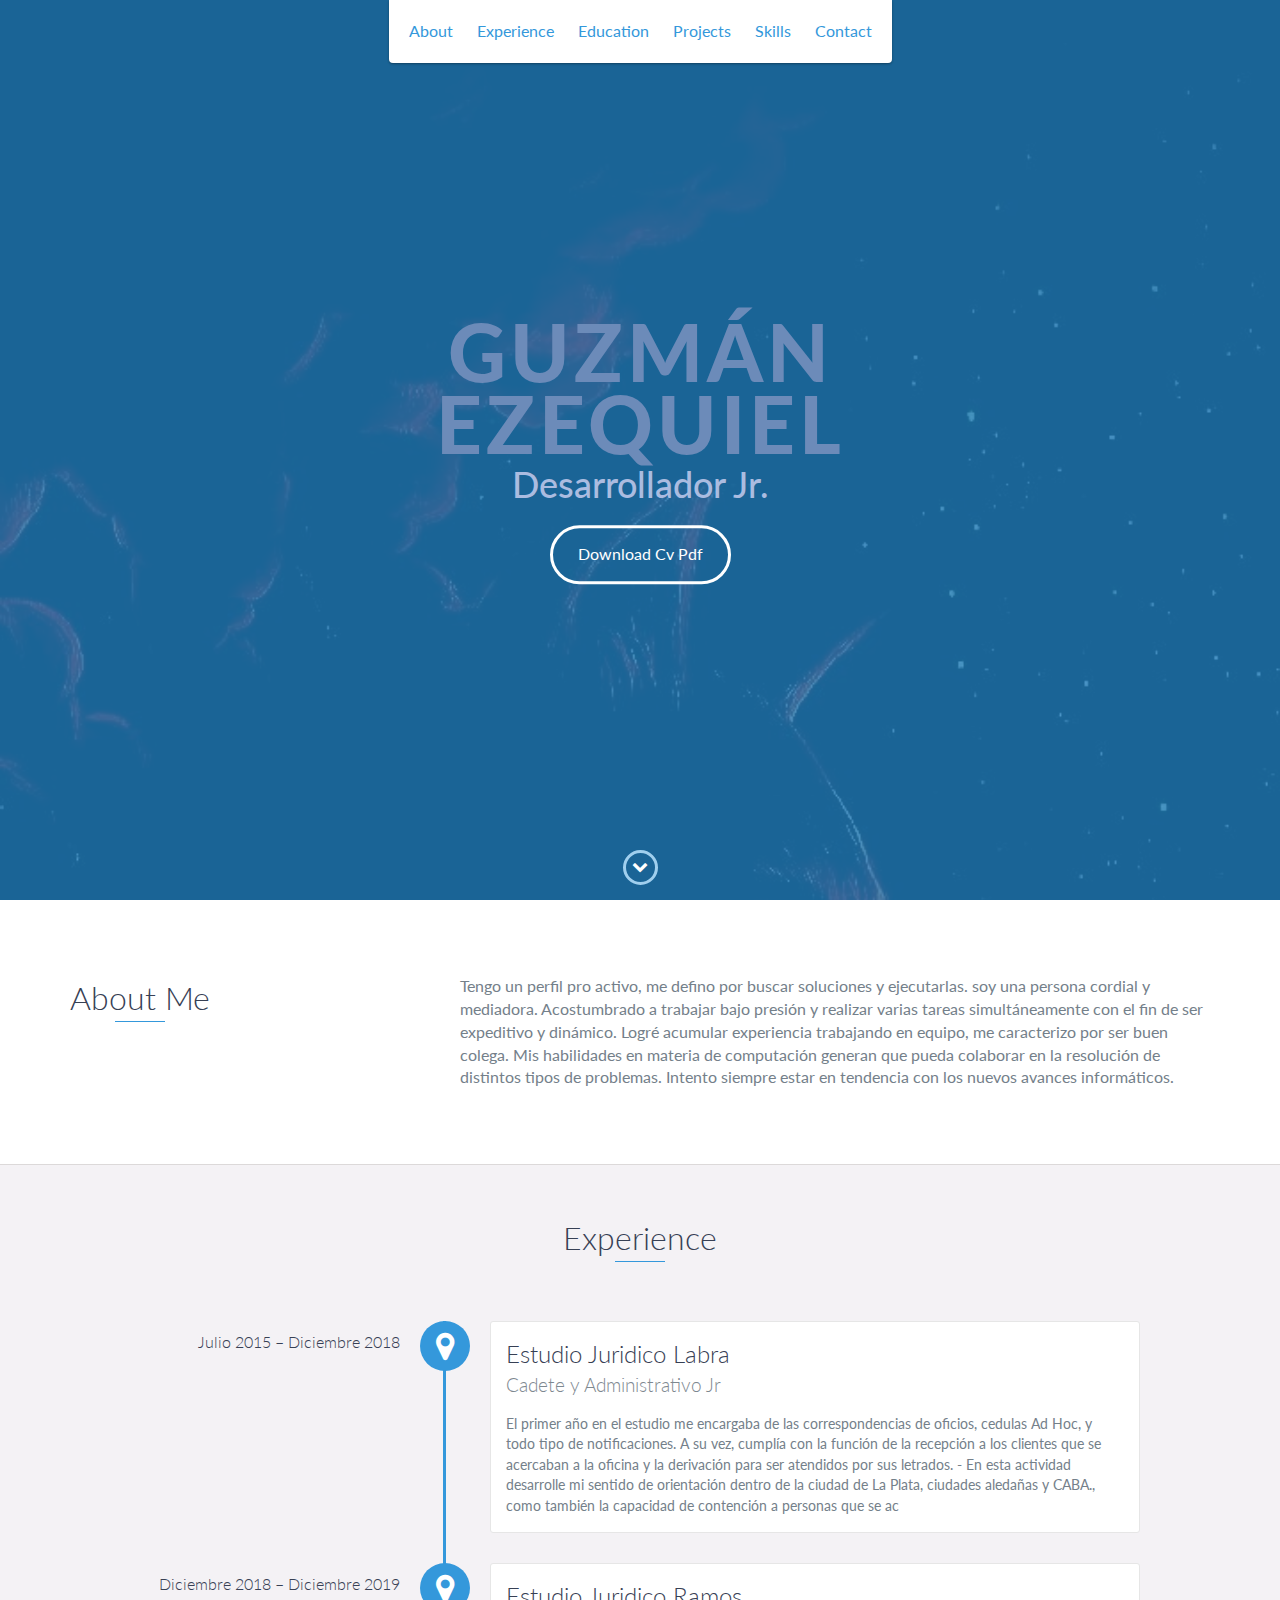
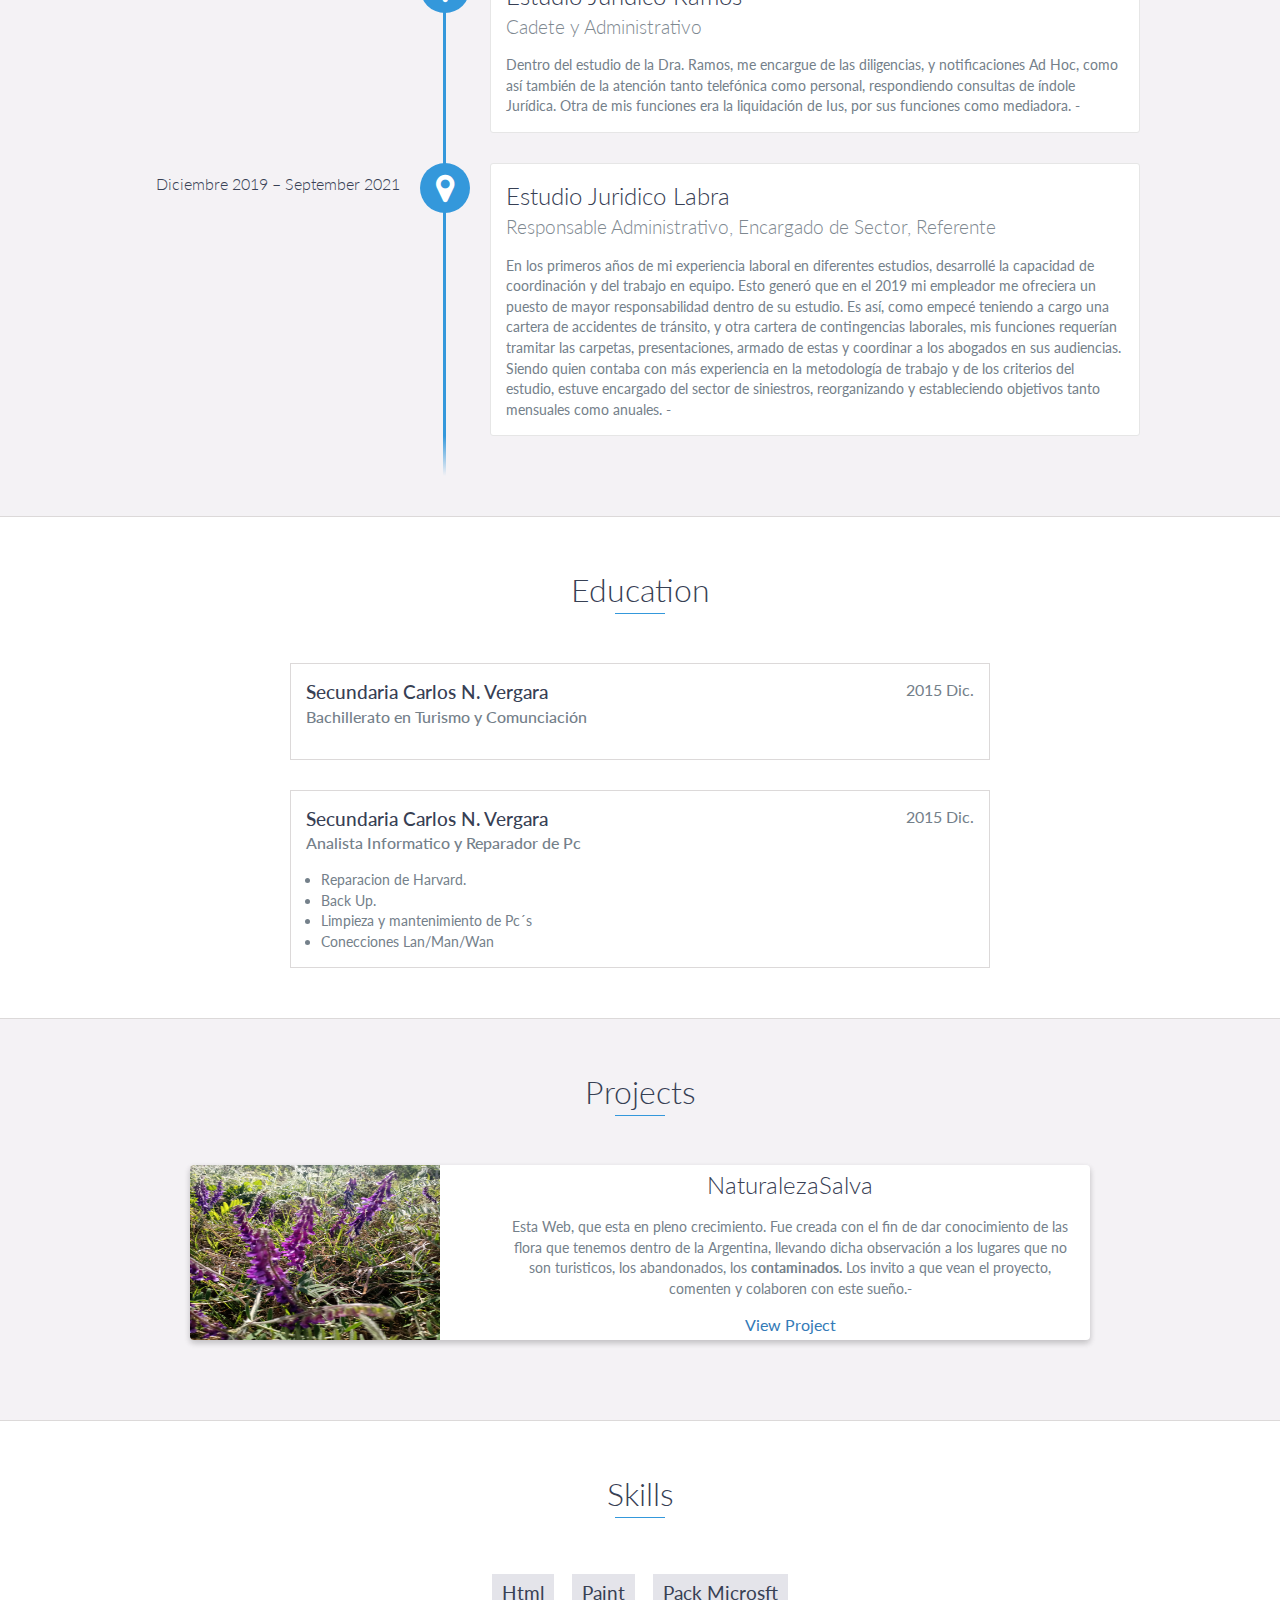
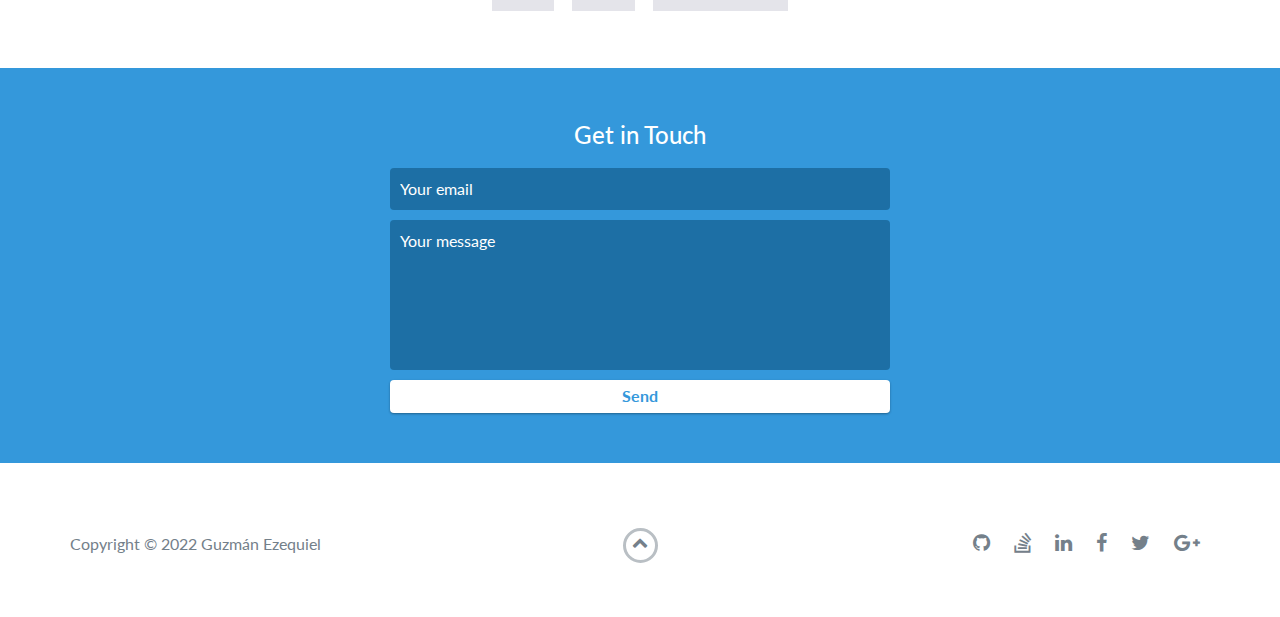
<file: index.html>
<!DOCTYPE html>
<html class="no-js" lang="en">

<head>
    <meta charset="utf-8">
    <meta http-equiv="X-UA-Compatible" content="IE=edge">
    <meta name="viewport" content="width=device-width, initial-scale=1">
    <title>My Portfolio</title>
	<link rel="shortcut icon" href="favicon.ico" type="image/x-icon">
	<link rel="icon" href="favicon.ico" type="image/x-icon">
    <link href="https://fonts.googleapis.com/css?family=Lato:300,400,700,900" rel="stylesheet">
    <link rel="stylesheet" href="libs/font-awesome/css/font-awesome.min.css">
    <link href="css/bootstrap.min.css" rel="stylesheet">
    <link href="css/styles.css" rel="stylesheet">
</head>

<body>
    <div id="mobile-menu-open" class="shadow-large">
        <i class="fa fa-bars" aria-hidden="true"></i>
    </div>
    <!-- End #mobile-menu-toggle -->
    <header>
        <div id="mobile-menu-close">
            <span>Close</span> <i class="fa fa-times" aria-hidden="true"></i>
        </div>
        <ul id="menu" class="shadow">
            <li>
                <a href="#about">About</a>
            </li>
            <li>
                <a href="#experience">Experience</a>
            </li>
            <li>
                <a href="#education">Education</a>
            </li>
            <li>
                <a href="#projects">Projects</a>
            </li>
            <li>
                <a href="#skills">Skills</a>
            </li>
            <li>
                <a href="#contact">Contact</a>
            </li>
        </ul>
    </header>
    <!-- End header -->

    <div id="lead">
        <div id="lead-content">
            <h1>Guzmán Ezequiel</h1>
            <h2>Desarrollador Jr.</h2>
            <a href="CV Guzman 2022.pdf" class="btn-rounded-white">Download Cv Pdf</a>
        </div>
        <!-- End #lead-content -->

        <div id="lead-overlay"></div>

        <div id="lead-down">
            <span>
                <i class="fa fa-chevron-down" aria-hidden="true"></i>
            </span>
        </div>
        <!-- End #lead-down -->
    </div>
    <!-- End #lead -->

    <div id="about">
        <div class="container">
            <div class="row">
                <div class="col-md-4">
                    <h2 class="heading">About Me</h2>
                </div>
                <div class="col-md-8">
                    <p>Tengo un perfil pro activo, me defino
                        por buscar soluciones y ejecutarlas.
                        soy una persona cordial y mediadora.
                        Acostumbrado a trabajar bajo presión
                        y realizar varias tareas
                        simultáneamente con el fin de ser
                        expeditivo y dinámico. Logré
                        acumular experiencia trabajando en
                        equipo, me caracterizo por ser buen
                        colega. Mis habilidades en materia
                        de computación generan que pueda
                        colaborar en la resolución de distintos
                        tipos de problemas. Intento siempre
                        estar en tendencia con los nuevos
                        avances informáticos. </p>
                </div>
            </div>
        </div>
    </div>
    <!-- End #about -->

    <div id="experience" class="background-alt">
        <h2 class="heading">Experience</h2>
        <div id="experience-timeline">
            <div data-date="Julio 2015 – Diciembre 2018">
                <h3>Estudio Juridico Labra</h3>
                <h4>Cadete y Administrativo Jr</h4>
                <p>
                    El primer año en el estudio me encargaba de las correspondencias de
oficios, cedulas Ad Hoc, y todo tipo de notificaciones. A su vez,
cumplía con la función de la recepción a los clientes que se
acercaban a la oficina y la derivación para ser atendidos por sus
letrados. - En esta actividad desarrolle mi sentido de orientación dentro
de la ciudad de La Plata, ciudades aledañas y CABA., como también
la capacidad de contención a personas que se ac
                </p>
            </div>

            <div data-date="Diciembre 2018 – Diciembre 2019">
                <h3>Estudio Juridico Ramos</h3>
                <h4> Cadete y Administrativo</h4>
                <p>
                    Dentro del estudio de la Dra. Ramos, me encargue de las diligencias, y
notificaciones Ad Hoc, como así también de la atención tanto
telefónica como personal, respondiendo consultas de índole Jurídica.
Otra de mis funciones era la liquidación de Ius, por sus funciones como
mediadora. - 

                </p>
            </div>

            <div data-date="Diciembre 2019 – September 2021">
                <h3>Estudio Juridico Labra</h3>
                <h4>Responsable Administrativo, Encargado de Sector, Referente</h4>
                <p>
                    En los primeros años de mi experiencia laboral en diferentes estudios,
desarrollé la capacidad de coordinación y del trabajo en equipo. Esto
generó que en el 2019 mi empleador me ofreciera un puesto de
mayor responsabilidad dentro de su estudio. Es así, como empecé
teniendo a cargo una cartera de accidentes de tránsito, y otra
cartera de contingencias laborales, mis funciones requerían tramitar
las carpetas, presentaciones, armado de estas y coordinar a los
abogados en sus audiencias.
Siendo quien contaba con más experiencia en la metodología de
trabajo y de los criterios del estudio, estuve encargado del sector de
siniestros, reorganizando y estableciendo objetivos tanto mensuales
como anuales. -
                </p>
            </div>
        </div>
    </div>
    <!-- End #experience -->

    <div id="education">
        <h2 class="heading">Education</h2>
        <div class="education-block">
            <h3>Secundaria Carlos N. Vergara</h3>
            <span class="education-date">2015 Dic.</span>
            <h4>Bachillerato en Turismo y Comunciación</h4>
        </div>
        <!-- End .education-block -->

        <div class="education-block">
            <h3>Secundaria Carlos N. Vergara</h3>
            <span class="education-date">2015 Dic.</span>
            <h4>Analista Informatico y Reparador de Pc</h4>
            <ul>
                <li>
                    Reparacion de Harvard.
                </li>
                <li>
                    Back Up.
                </li>
                <li>
                    Limpieza y mantenimiento de Pc´s
                </li>
                <li>
                     Conecciones Lan/Man/Wan
                </li>
            </ul>
        </div>
        <!-- End .education-block -->
    </div>
    <!-- End #education -->

    <div id="projects" class="background-alt">
        <h2 class="heading">Projects</h2>
        <div class="container">
            <div class="row">
                <div class="project shadow-large">
                    <div class="project-image">
                        <a href="file:///C:/Users/user/Desktop/PROGRAMACION/devportfolio-master/My%20Page/Css/Hoja%20principalHtml.html"><img src="My Page/Css/imagenmedio.jpg" width="250px" height="175px"  /></a>
                    </div>
                    <!-- End .project-image -->
                    <div class="project-info">
                        <h3>NaturalezaSalva</h3>
                        <p>
                            Esta Web, que esta en pleno crecimiento. Fue creada con el fin de dar conocimiento 
                            de las flora que tenemos dentro de la Argentina, llevando dicha observación 
                            a los lugares que no son turisticos, los abandonados, los <b>contaminados.</b> Los invito a que vean el proyecto,
                            comenten y colaboren con este sueño.-
                        </p>
                        <a href="file:///C:/Users/user/Desktop/PROGRAMACION/devportfolio-master/My%20Page/Css/Hoja%20principalHtml.html">View Project</a>
                    </div>
                    <!-- End .project-info -->
                </div>
                <!-- End .project -->

                
                <!-- End .project -->
            </div>
        </div>
    </div>
    <!-- End #projects -->

    <div id="skills">
        <h2 class="heading">Skills</h2>
        <ul>
            <li>Html</li>
            <li>Paint</li>
            <li>Pack Microsft</li>
            
        </ul>
    </div>
    <!-- End #skills -->

    <div id="contact">
        <h2>Get in Touch</h2>
        <div id="contact-form">
            <form method="POST" action="https://formspree.io/email@email.com">
                <input type="hidden" name="_subject" value="Contact request from personal website" />
                <input type="email" name="_replyto" placeholder="Your email" required>
                <textarea name="message" placeholder="Your message" required></textarea>
                <button type="submit">Send</button>
            </form>
        </div>
        <!-- End #contact-form -->
    </div>
    <!-- End #contact -->

    <footer>
        <div class="container">
            <div class="row">
                <div class="col-sm-5 copyright">
                    <p>
                        Copyright &copy; <span id="current-year">2022</span> Guzmán Ezequiel
                    </p>
                </div>
                <div class="col-sm-2 top">
                    <span id="to-top">
                        <i class="fa fa-chevron-up" aria-hidden="true"></i>
                    </span>
                </div>
                <div class="col-sm-5 social">
                    <ul>
                        <li>
                            <a href="https://github.com/" target="_blank"><i class="fa fa-github" aria-hidden="true"></i></a>
                        </li>
                        <li>
                            <a href="https://stackoverflow.com/" target="_blank"><i class="fa fa-stack-overflow" aria-hidden="true"></i></a>
                        </li>
                        <li>
                            <a href="https://linkedin.com/" target="_blank"><i class="fa fa-linkedin" aria-hidden="true"></i></a>
                        </li>
                        <li>
                            <a href="https://www.facebook.com/" target="_blank"><i class="fa fa-facebook" aria-hidden="true"></i></a>
                        </li>
                        <li>
                            <a href="https://twitter.com/" target="_blank"><i class="fa fa-twitter" aria-hidden="true"></i></a>
                        </li>
                        <li>
                            <a href="https://plus.google.com/" target="_blank"><i class="fa fa-google-plus" aria-hidden="true"></i></a>
                        </li>
                    </ul>
                </div>
            </div>
        </div>
    </footer>
    <!-- End footer -->

    <script src="https://ajax.googleapis.com/ajax/libs/jquery/1.12.4/jquery.min.js"></script>
    <script src="js/scripts.min.js"></script>
</body>

</html>
</file>
<file: css/styles.css>
/*!
    Title: Dev Portfolio Template
    Version: 1.2.2
    Last Change: 03/25/2020
    Author: Ryan Fitzgerald
    Repo: https://github.com/RyanFitzgerald/devportfolio-template
    Issues: https://github.com/RyanFitzgerald/devportfolio-template/issues

    Description: This file contains all the styles associated with the page
    that don't come from third party libraries. This file gets compiled using
    Gulp and send to the /css folder which is then loaded on the page.
*/body{font-family:'Lato', sans-serif;font-size:16px}
  body.active{overflow:hidden;z-index:-1}.no-js #experience-timeline>
  div{background:rgb(35, 25, 175);padding:10px;margin-bottom:10px;border:1px solid #ee0eee}.no-js #experience-timeline>div 
  h3{font-size:1.5em;font-weight:300;color:#e635d7;display:inline-block;margin:0}.no-js #experience-timeline>div 
  h4{font-size:1.2em;font-weight:300;color:#7e8890;margin:0 0 15px 0}.no-js #experience-timeline>div p{color:#74808a;font-size:0.9em;margin:0}.no-js #experience-timeline:before,.no-js #experience-timeline:after{content:none}@keyframes dropHeader{0%{transform:translateY(-100%)}100%{transform:translateY(0)}}header{position:absolute;top:0;left:0;right:0;text-align:center;z-index:10;animation-name:dropHeader;animation-iteration-count:1;animation-timing-function:ease;animation-duration:0.75s}header ul{display:inline-block;background:#fff;text-align:center;padding:10px;margin:0;border-bottom-right-radius:4px;border-bottom-left-radius:4px}header li{display:inline-block}header a{display:block;color:#3498db;padding:10px}header a:hover{color:#217dbb;text-decoration:none;background:#eee;border-radius:4px}header a:focus{color:#3498db;text-decoration:none}header.active{display:block}header.sticky{position:fixed;z-index:999}#menu.active{display:block}#mobile-menu-open{display:none;cursor:pointer;position:fixed;right:15px;top:10px;color:#3498db;font-size:1.5em;z-index:20;padding:0 7px;border-radius:4px;background:#fff}#mobile-menu-close{display:none;text-align:right;width:100%;background:#fff;font-size:1.5em;padding-right:15px;padding-top:10px;cursor:pointer;color:#3498db}#mobile-menu-close span{font-size:0.5em;text-transform:uppercase}#mobile-menu-close i{vertical-align:middle}footer{padding:50px 0}.copyright{padding-top:20px}.copyright p{margin:0;color:#74808a}.top{text-align:center}.top span{cursor:pointer;display:block;margin:15px auto 0 auto;width:35px;height:35px;border-radius:50%;border:3px solid #b9bfc4;text-align:center}.top i{color:#74808a}.social{text-align:right}.social ul{margin:5px 0 0 0;padding:0}.social li{display:inline-block;font-size:1.25em;list-style:none}.social a{display:block;color:#74808a;padding:10px}.social a:hover{color:#3498db}.btn-rounded-white{display:inline-block;color:#fff;padding:15px 25px;border:3px solid #fff;border-radius:30px;transition:.5s ease all}.btn-rounded-white:hover{color:#3498db;background:#fff;text-decoration:none}.shadow{box-shadow:0 1px 3px rgba(0,0,0,0.12),0 1px 2px rgba(0,0,0,0.24)}.shadow-large{box-shadow:0 3px 6px rgba(0,0,0,0.08),0 3px 6px rgba(0,0,0,0.15)}.heading{position:relative;display:inline-block;font-size:2em;font-weight:300;margin:0 0 30px 0}.heading:after{position:absolute;content:'';top:100%;height:1px;width:50px;left:0;right:0;margin:0 auto;background:#3498db}.background-alt{background:#f4f2f5}#lead{position:relative;height:100vh;min-height:500px;max-height:1080px;background:url(../images/fondop.jpg);background-size:cover;padding:15px;overflow:hidden}#lead-content{position:absolute;z-index:10;top:50%;left:50%;transform:translate(-50%, -50%);text-align:center}#lead-content 
  h1,#lead-content 
  h2{margin:0}#lead-content h1{color:rgb(108, 139, 185);font-weight:900;font-size:5em;text-transform:uppercase;letter-spacing:0.05em;line-height:0.9em}#lead-content 
  h2{color:#abbce0;font-weight:500;font-size:2.25em;margin-bottom:15px}#lead-overlay{position:absolute;height:100%;width:100%;top:0;right:0;bottom:0;left:0;background:rgba(33,125,187,0.8);z-index:1}#lead-down{position:absolute;left:0;right:0;width:100%;text-align:center;z-index:10;bottom:15px;color:#fff}#lead-down span{cursor:pointer;display:block;margin:0 auto;width:35px;height:35px;border-radius:50%;border:3px solid #a0cfee;text-align:center}#lead-down i{animation:pulsate 1.5s ease;animation-iteration-count:infinite;padding-top:5px}@keyframes pulsate{0%{transform:scale(1, 1)}50%{transform:scale(1.2, 1.2)}100%{transform:scale(1, 1)}}#about{padding:75px 15px;border-bottom:1px solid #dcd9d9}#about h2{color:#374054}#about p{color:#74808a;margin:0}#experience{padding:50px 15px;text-align:center;border-bottom:1px solid #dcd9d9}#experience h2{color:#374054}#experience-timeline{margin:30px auto 0 auto;position:relative;max-width:1000px}#experience-timeline:before{position:absolute;content:'';top:0;bottom:0;left:303px;right:auto;height:100%;width:3px;background:#3498db;z-index:0}#experience-timeline:after{position:absolute;content:'';width:3px;height:40px;background:#3498db;background:linear-gradient(to bottom, #3498db, rgba(52,152,219,0));top:100%;left:303px}.vtimeline-content{margin-left:350px;background:#fff;border:1px solid #e6e6e6;padding:15px;border-radius:3px;text-align:left}.vtimeline-content h3{font-size:1.5em;font-weight:300;color:#374054;display:inline-block;margin:0}.vtimeline-content h4{font-size:1.2em;font-weight:300;color:#7e8890;margin:0 0 15px 0}.vtimeline-content p{color:#74808a;font-size:0.9em;margin:0}.vtimeline-point{position:relative;display:block;vertical-align:top;margin-bottom:30px}.vtimeline-icon{position:relative;color:#fff;width:50px;height:50px;background:#3498db;border-radius:50%;float:left;z-index:99;margin-left:280px}.vtimeline-icon i{display:block;font-size:2em;margin-top:10px}.vtimeline-date{width:260px;text-align:right;position:absolute;left:0;top:10px;font-weight:300;color:#374054}#education{padding:50px 15px 20px 15px;border-bottom:1px solid #dcd9d9;text-align:center}#education h2{color:#374054;margin-bottom:50px}.education-block{max-width:700px;margin:0 auto 30px auto;padding:15px;border:1px solid #dcd9d9;text-align:left}.education-block h3{font-weight:500;float:left;margin:0;color:#374054}.education-block span{color:#74808a;float:right}.education-block h4{color:#74808a;clear:both;font-weight:500;margin:0 0 15px 0}.education-block p,.education-block ul{margin:0;color:#74808a;font-size:0.9em}.education-block ul{padding:0 0 0 15px}#projects{padding:50px 15px;border-bottom:1px solid #dcd9d9;text-align:center}#projects h2{color:#374054;margin-bottom:50px}.project{position:relative;max-width:900px;margin:0 auto 30px auto;overflow:hidden;background:#fff;border-radius:4px}.project-image{float:left}.project-info{position:absolute;top:50%;transform:translateY(-50%);margin-left:300px;padding:15px}.project-info h3{font-size:1.5em;font-weight:300;color:#374054;margin:0 0 15px 0}.project-info p{color:#74808a;margin:0 0 15px 0;font-size:0.9em}.no-image .project-info{position:relative;margin:0;padding:30px 15px;transform:none}#more-projects{display:none}#skills{padding:50px 15px;text-align:center}#skills h2{color:#374054;margin-bottom:50px}#skills ul{display:block;margin:0 auto;padding:0;max-width:800px}#skills li{display:inline-block;margin:7px;padding:5px 10px;color:#374054;background:#e4e4ea;list-style:none;cursor:default;font-size:1.2em}#contact{padding:50px 15px;background:#3498db;text-align:center}#contact h2{margin:0 0 15px 0;color:#fff;font-weight:500}#contact-form{max-width:500px;margin:0 auto}#contact-form input,#contact-form textarea{display:block;width:100%;padding:10px;border-radius:4px;border:none;margin-bottom:10px;background:#1d6fa5;color:#fff;transition:.5s ease all}#contact-form input::-webkit-input-placeholder,#contact-form textarea::-webkit-input-placeholder{color:#fff}#contact-form input:-moz-placeholder,#contact-form textarea:-moz-placeholder{color:#fff;opacity:1}#contact-form input::-moz-placeholder,#contact-form textarea::-moz-placeholder{color:#fff;opacity:1}#contact-form input:-ms-input-placeholder,#contact-form textarea:-ms-input-placeholder{color:#fff}#contact-form input:focus,#contact-form textarea:focus{outline:none;background:#16527a}#contact-form textarea{height:150px;resize:none}#contact-form button{display:block;width:100%;background:#fff;border-radius:4px;padding:5px 10px;border:none;color:#3498db;font-weight:700;box-shadow:0 1px 3px rgba(0,0,0,0.12),0 1px 2px rgba(0,0,0,0.24);transition:.5s ease all}#contact-form button:hover{box-shadow:0 10px 20px rgba(0,0,0,0.19),0 6px 6px rgba(0,0,0,0.23)}.optional-section{padding:50px 15px;text-align:center;border-top:1px solid #dcd9d9}.optional-section h2{color:#374054}.optional-section-block{max-width:700px;margin:0 auto 30px auto;padding:15px;border:1px solid #dcd9d9;background:#fff;text-align:left}.optional-section-block h3{font-weight:500;margin:0 0 15px 0;color:#374054}.optional-section-block h4{color:#74808a;clear:both;font-weight:500;margin:0 0 15px 0}.optional-section-block p,.optional-section-block ul{margin:0 0 15px 0;color:#74808a;font-size:0.9em}.optional-section-block ul{padding:0 0 0 15px}@media only screen and (max-width: 750px){#experience-timeline:before,#experience-timeline:after{left:23px}.vtimeline-date{width:auto;text-align:left;position:relative;margin-bottom:15px;display:block;margin-left:70px}.vtimeline-icon{margin-left:0}.vtimeline-content{margin-left:70px}}@media only screen and (max-width: 992px){#lead{height:auto;min-height:auto;max-height:auto;padding:100px 15px}#lead-content{position:relative;transform:none;left:auto;top:auto}#lead-content 
  h1{font-size:3em}#lead-content 
  h2{font-size:1.75em}#about{text-align:center}#about p{text-align:left}}@media only screen and (max-width: 768px){header{position:fixed;display:none;z-index:999;animation:none;bottom:0;height:100%}#mobile-menu-open,#mobile-menu-close{display:block}#menu{height:100%;overflow-y:auto;box-shadow:none;border-radius:0;width:100%}#menu li{display:block;margin-bottom:10px}#lead-content h1{font-size:2em}#lead-content 
  h2{font-size:1.3em}#lead-content a{padding:10px 20px}#lead-down{display:none}.education-block 
  h3,.education-block span{float:none}.project-image{display:none}.project-info{position:relative;margin:0;padding:30px 15px;top:auto;transform:none}footer{text-align:center}.social{text-align:center}}@media only screen and (max-width: 480px){#lead-content h1{font-size:1.5em}#lead-content h2{font-size:1em}#lead-content a{font-size:0.9em;padding:5px 10px}}
</file>
